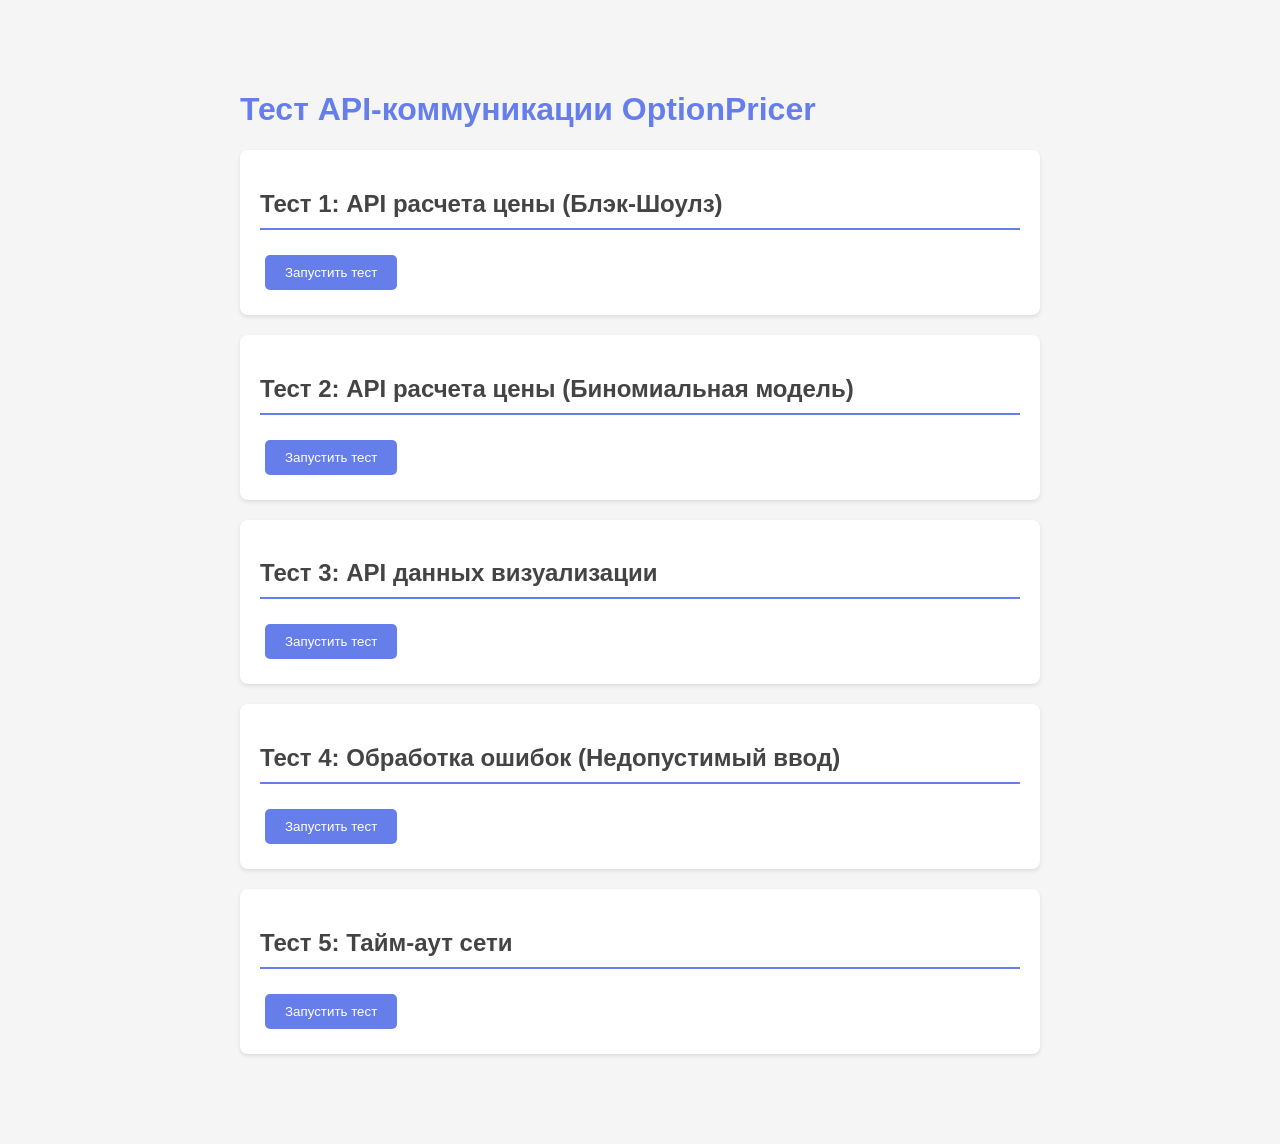
<file: web/test_api_communication.html>
<!DOCTYPE html>
<html lang="ru">
<head>
    <meta charset="UTF-8">
    <meta name="viewport" content="width=device-width, initial-scale=1.0">
    <title>Тест API-коммуникации - OptionPricer</title>
    <style>
        body {
            font-family: Arial, sans-serif;
            max-width: 800px;
            margin: 50px auto;
            padding: 20px;
            background: #f5f5f5;
        }
        .test-section {
            background: white;
            padding: 20px;
            margin-bottom: 20px;
            border-radius: 8px;
            box-shadow: 0 2px 4px rgba(0,0,0,0.1);
        }
        h1 {
            color: #667eea;
        }
        h2 {
            color: #444;
            border-bottom: 2px solid #667eea;
            padding-bottom: 10px;
        }
        button {
            background: #667eea;
            color: white;
            border: none;
            padding: 10px 20px;
            border-radius: 5px;
            cursor: pointer;
            margin: 5px;
        }
        button:hover {
            background: #5568d3;
        }
        button:disabled {
            background: #ccc;
            cursor: not-allowed;
        }
        .result {
            background: #f8f9ff;
            padding: 15px;
            border-radius: 5px;
            margin-top: 10px;
            white-space: pre-wrap;
            font-family: monospace;
            font-size: 12px;
        }
        .success {
            border-left: 4px solid #43e97b;
        }
        .error {
            border-left: 4px solid #e74c3c;
        }
        .loading {
            display: inline-block;
            width: 16px;
            height: 16px;
            border: 3px solid rgba(102, 126, 234, 0.3);
            border-radius: 50%;
            border-top-color: #667eea;
            animation: spin 1s ease-in-out infinite;
            vertical-align: middle;
            margin-right: 8px;
        }
        @keyframes spin {
            to { transform: rotate(360deg); }
        }
    </style>
</head>
<body>
    <h1>Тест API-коммуникации OptionPricer</h1>
    
    <div class="test-section">
        <h2>Тест 1: API расчета цены (Блэк-Шоулз)</h2>
        <button id="testPrice1" onclick="testPriceAPI1()">Запустить тест</button>
        <div id="result1" class="result" style="display:none;"></div>
    </div>
    
    <div class="test-section">
        <h2>Тест 2: API расчета цены (Биномиальная модель)</h2>
        <button id="testPrice2" onclick="testPriceAPI2()">Запустить тест</button>
        <div id="result2" class="result" style="display:none;"></div>
    </div>
    
    <div class="test-section">
        <h2>Тест 3: API данных визуализации</h2>
        <button id="testViz" onclick="testVisualizationAPI()">Запустить тест</button>
        <div id="result3" class="result" style="display:none;"></div>
    </div>
    
    <div class="test-section">
        <h2>Тест 4: Обработка ошибок (Недопустимый ввод)</h2>
        <button id="testError" onclick="testErrorHandling()">Запустить тест</button>
        <div id="result4" class="result" style="display:none;"></div>
    </div>
    
    <div class="test-section">
        <h2>Тест 5: Тайм-аут сети</h2>
        <button id="testTimeout" onclick="testTimeout()">Запустить тест</button>
        <div id="result5" class="result" style="display:none;"></div>
    </div>

    <script>
        async function testPriceAPI1() {
            const btn = document.getElementById('testPrice1');
            const result = document.getElementById('result1');
            
            btn.disabled = true;
            btn.innerHTML = '<span class="loading"></span>Тестирование...';
            result.style.display = 'block';
            result.className = 'result';
            result.textContent = 'Отправка запроса...';
            
            try {
                const response = await fetch('/api/price', {
                    method: 'POST',
                    headers: {
                        'Content-Type': 'application/json'
                    },
                    body: JSON.stringify({
                        model: 'black-scholes',
                        option_type: 'call',
                        spot_price: 100.0,
                        strike_price: 105.0,
                        time_to_maturity: 1.0,
                        risk_free_rate: 0.05,
                        volatility: 0.2
                    })
                });
                
                const data = await response.json();
                
                result.className = 'result ' + (response.ok ? 'success' : 'error');
                result.textContent = 'Статус-код: ' + response.status + '\n\nДанные ответа:\n' + JSON.stringify(data, null, 2);
                
            } catch (error) {
                result.className = 'result error';
                result.textContent = 'Ошибка: ' + error.message;
            } finally {
                btn.disabled = false;
                btn.innerHTML = 'Запустить тест';
            }
        }
        
        async function testPriceAPI2() {
            const btn = document.getElementById('testPrice2');
            const result = document.getElementById('result2');
            
            btn.disabled = true;
            btn.innerHTML = '<span class="loading"></span>Тестирование...';
            result.style.display = 'block';
            result.className = 'result';
            result.textContent = 'Отправка запроса...';
            
            try {
                const response = await fetch('/api/price', {
                    method: 'POST',
                    headers: {
                        'Content-Type': 'application/json'
                    },
                    body: JSON.stringify({
                        model: 'binomial-tree',
                        option_type: 'put',
                        spot_price: 100.0,
                        strike_price: 105.0,
                        time_to_maturity: 1.0,
                        risk_free_rate: 0.05,
                        volatility: 0.2,
                        binomial_steps: 100
                    })
                });
                
                const data = await response.json();
                
                result.className = 'result ' + (response.ok ? 'success' : 'error');
                result.textContent = 'Статус-код: ' + response.status + '\n\nДанные ответа:\n' + JSON.stringify(data, null, 2);
                
            } catch (error) {
                result.className = 'result error';
                result.textContent = 'Ошибка: ' + error.message;
            } finally {
                btn.disabled = false;
                btn.innerHTML = 'Запустить тест';
            }
        }
        
        async function testVisualizationAPI() {
            const btn = document.getElementById('testViz');
            const result = document.getElementById('result3');
            
            btn.disabled = true;
            btn.innerHTML = '<span class="loading"></span>Тестирование...';
            result.style.display = 'block';
            result.className = 'result';
            result.textContent = 'Отправка запроса...';
            
            try {
                const response = await fetch('/api/visualize', {
                    method: 'POST',
                    headers: {
                        'Content-Type': 'application/json'
                    },
                    body: JSON.stringify({
                        model: 'black-scholes',
                        option_type: 'call',
                        spot_price: 100.0,
                        strike_price: 105.0,
                        time_to_maturity: 1.0,
                        risk_free_rate: 0.05,
                        volatility: 0.2,
                        points: 30
                    })
                });
                
                const data = await response.json();
                
                result.className = 'result ' + (response.ok ? 'success' : 'error');
                
                // Упрощенное отображение (показывает только количество точек данных)
                if (data.visualization_data) {
                    const vizData = data.visualization_data;
                    const summary = {
                        success: data.success,
                        model: data.model,
                        computation_time_ms: data.computation_time_ms,
                        price_curve_points: vizData.price_curve ? vizData.price_curve.x.length : 0,
                        greeks_curves: vizData.greeks_curves ? Object.keys(vizData.greeks_curves) : []
                    };
                    result.textContent = 'Статус-код: ' + response.status + '\n\nСводка ответа:\n' + JSON.stringify(summary, null, 2);
                } else {
                    result.textContent = 'Статус-код: ' + response.status + '\n\nДанные ответа:\n' + JSON.stringify(data, null, 2);
                }
                
            } catch (error) {
                result.className = 'result error';
                result.textContent = 'Ошибка: ' + error.message;
            } finally {
                btn.disabled = false;
                btn.innerHTML = 'Запустить тест';
            }
        }
        
        async function testErrorHandling() {
            const btn = document.getElementById('testError');
            const result = document.getElementById('result4');
            
            btn.disabled = true;
            btn.innerHTML = '<span class="loading"></span>Тестирование...';
            result.style.display = 'block';
            result.className = 'result';
            result.textContent = 'Отправка запроса (с недопустимыми данными)...';
            
            try {
                const response = await fetch('/api/price', {
                    method: 'POST',
                    headers: {
                        'Content-Type': 'application/json'
                    },
                    body: JSON.stringify({
                        model: 'black-scholes',
                        option_type: 'call',
                        spot_price: -100.0,  // Недопустимо: отрицательное число
                        strike_price: 105.0,
                        time_to_maturity: -1.0,  // Недопустимо: отрицательное число
                        risk_free_rate: 0.05,
                        volatility: -0.2  // Недопустимо: отрицательное число
                    })
                });
                
                const data = await response.json();
                
                result.className = 'result ' + (response.status === 400 ? 'success' : 'error');
                result.textContent = 'Статус-код: ' + response.status + ' (ожидается: 400)\n\nДанные ответа:\n' + JSON.stringify(data, null, 2);
                
            } catch (error) {
                result.className = 'result error';
                result.textContent = 'Ошибка: ' + error.message;
            } finally {
                btn.disabled = false;
                btn.innerHTML = 'Запустить тест';
            }
        }
        
        async function testTimeout() {
            const btn = document.getElementById('testTimeout');
            const result = document.getElementById('result5');
            
            btn.disabled = true;
            btn.innerHTML = '<span class="loading"></span>Тестирование...';
            result.style.display = 'block';
            result.className = 'result';
            result.textContent = 'Тестирование обработки тайм-аута (тайм-аут 1 секунда)...';
            
            try {
                const controller = new AbortController();
                const timeoutId = setTimeout(() => controller.abort(), 1000);
                
                const response = await fetch('/api/price', {
                    method: 'POST',
                    headers: {
                        'Content-Type': 'application/json'
                    },
                    body: JSON.stringify({
                        model: 'binomial-tree',
                        option_type: 'call',
                        spot_price: 100.0,
                        strike_price: 105.0,
                        time_to_maturity: 1.0,
                        risk_free_rate: 0.05,
                        volatility: 0.2,
                        binomial_steps: 1000  // Большое количество шагов может привести к длительному расчету
                    }),
                    signal: controller.signal
                });
                
                clearTimeout(timeoutId);
                const data = await response.json();
                
                result.className = 'result success';
                result.textContent = 'Запрос завершен до тайм-аута\nСтатус-код: ' + response.status + '\n\nДанные ответа:\n' + JSON.stringify(data, null, 2);
                
            } catch (error) {
                if (error.name === 'AbortError') {
                    result.className = 'result success';
                    result.textContent = '✓ Обработка тайм-аута работает нормально\nТип ошибки: ' + error.name + '\nСообщение об ошибке: Запрос прерван';
                } else {
                    result.className = 'result error';
                    result.textContent = 'Ошибка: ' + error.message;
                }
            } finally {
                btn.disabled = false;
                btn.innerHTML = 'Запустить тест';
            }
        }
    </script>
</body>
</html>
</file>
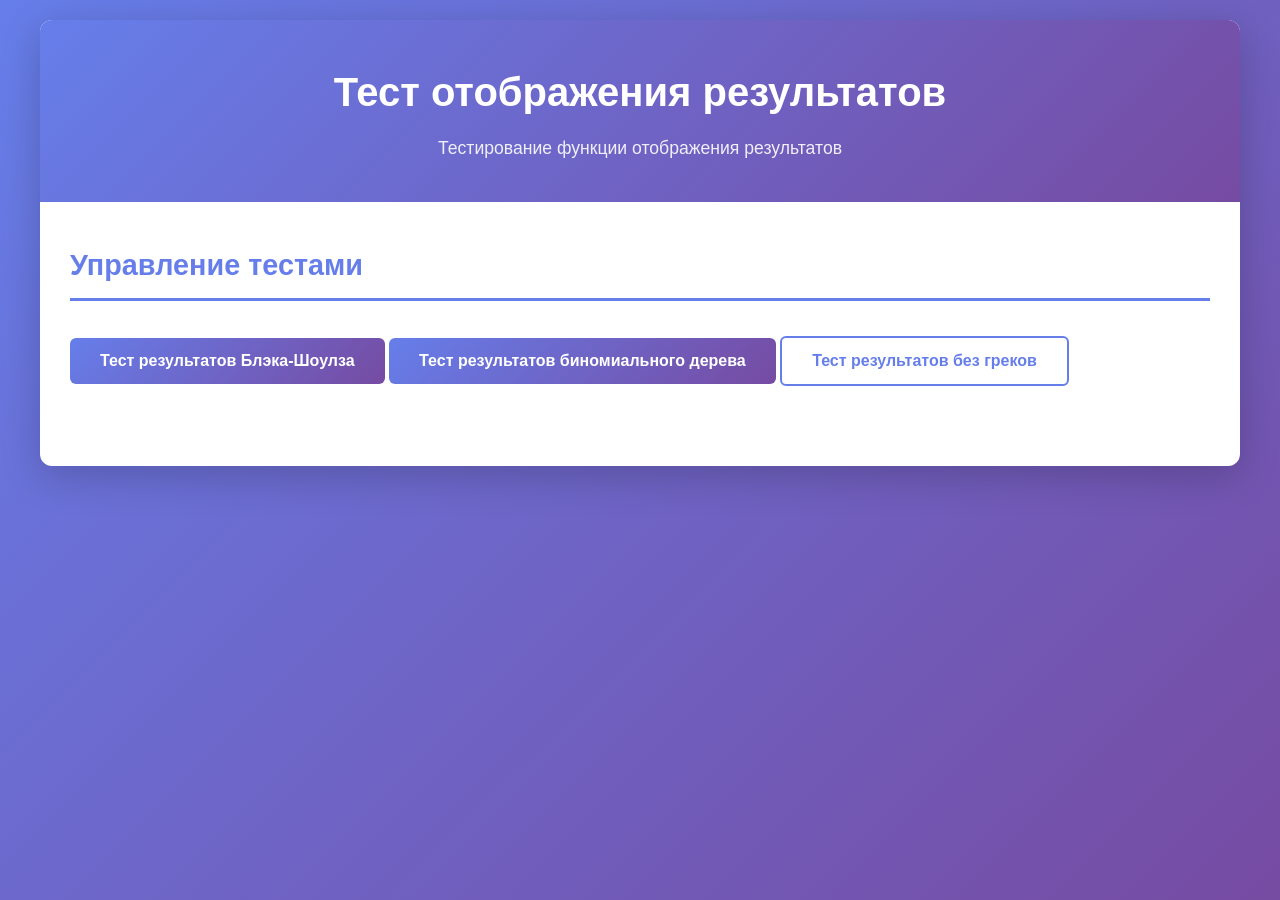
<file: web/test_results.html>
<!DOCTYPE html>
<html lang="ru">
<head>
    <meta charset="UTF-8">
    <meta name="viewport" content="width=device-width, initial-scale=1.0">
    <title>Тест отображения результатов - OptionPricer</title>
    <link rel="stylesheet" href="style.css">
</head>
<body>
    <div class="container">
        <header>
            <h1>Тест отображения результатов</h1>
            <p class="subtitle">Тестирование функции отображения результатов</p>
        </header>

        <main>
            <section class="input-section">
                <h2>Управление тестами</h2>
                <button onclick="testBlackScholesResults()" class="btn btn-primary">
                    Тест результатов Блэка-Шоулза
                </button>
                <button onclick="testBinomialResults()" class="btn btn-primary" style="margin-top: 10px;">
                    Тест результатов биномиального дерева
                </button>
                <button onclick="testWithoutGreeks()" class="btn btn-secondary" style="margin-top: 10px;">
                    Тест результатов без греков
                </button>
            </section>

            <section class="results-section" id="resultsSection" style="display: none;">
                <h2>Результаты расчета</h2>
                <div id="resultsContent">
                    <!-- Результаты будут вставлены динамически через JavaScript -->
                </div>
            </section>
        </main>
    </div>

    <script>
        // Форматирование числа до четырех десятичных знаков
        function formatNumber(value) {
            if (typeof value !== 'number' || isNaN(value)) {
                return 'N/A';
            }
            return value.toFixed(4);
        }

        // Отображение результатов расчета
        function displayResults(result) {
            const resultsSection = document.getElementById('resultsSection');
            const resultsContent = document.getElementById('resultsContent');
            
            const html = `
                <div class="results-header">
                    <div class="model-info">
                        Модель: ${result.model || 'Unknown'}
                    </div>
                    <div class="computation-time">
                        Время расчета: ${result.computation_time_ms || 0} мс
                    </div>
                </div>
                
                <div class="results-grid">
                    <div class="result-card">
                        <h3>Цена опциона</h3>
                        <div class="price-highlight">
                            <span class="price-label">Стоимость опциона</span>
                            ${formatNumber(result.option_price)}
                        </div>
                        <table class="result-table">
                            <thead>
                                <tr>
                                    <th>Параметр</th>
                                    <th>Значение</th>
                                </tr>
                            </thead>
                            <tbody>
                                <tr>
                                    <td>Цена опциона</td>
                                    <td class="result-value">${formatNumber(result.option_price)}</td>
                                </tr>
                            </tbody>
                        </table>
                    </div>
                    
                    ${result.greeks ? `
                    <div class="result-card">
                        <h3>Греки (Greeks)</h3>
                        <table class="result-table">
                            <thead>
                                <tr>
                                    <th>Грек</th>
                                    <th>Значение</th>
                                    <th>Описание</th>
                                </tr>
                            </thead>
                            <tbody>
                                <tr>
                                    <td>Delta (Δ)</td>
                                    <td class="result-value">${formatNumber(result.greeks.delta)}</td>
                                    <td>Чувствительность к цене</td>
                                </tr>
                                <tr>
                                    <td>Gamma (Γ)</td>
                                    <td class="result-value">${formatNumber(result.greeks.gamma)}</td>
                                    <td>Скорость изменения Delta</td>
                                </tr>
                                <tr>
                                    <td>Theta (Θ)</td>
                                    <td class="result-value">${formatNumber(result.greeks.theta)}</td>
                                    <td>Временной распад</td>
                                </tr>
                                <tr>
                                    <td>Vega (ν)</td>
                                    <td class="result-value">${formatNumber(result.greeks.vega)}</td>
                                    <td>Чувствительность к волатильности</td>
                                </tr>
                                <tr>
                                    <td>Rho (ρ)</td>
                                    <td class="result-value">${formatNumber(result.greeks.rho)}</td>
                                    <td>Чувствительность к ставке</td>
                                </tr>
                            </tbody>
                        </table>
                    </div>
                    ` : ''}
                </div>
            `;
            
            resultsContent.innerHTML = html;
            resultsSection.style.display = 'block';
            resultsSection.scrollIntoView({ behavior: 'smooth', block: 'start' });
        }

        // Тест результатов Блэка-Шоулза
        function testBlackScholesResults() {
            const result = {
                success: true,
                model: 'Black-Scholes',
                option_price: 8.9162,
                greeks: {
                    delta: 0.5596,
                    gamma: 0.0184,
                    theta: -6.4135,
                    vega: 36.7311,
                    rho: 51.8644
                },
                computation_time_ms: 12
            };
            displayResults(result);
        }

        // Тест результатов биномиального дерева
        function testBinomialResults() {
            const result = {
                success: true,
                model: 'Биномиальное дерево (100 шагов)',
                option_price: 8.9245,
                greeks: {
                    delta: 0.5601,
                    gamma: 0.0185,
                    theta: -6.4289,
                    vega: 36.7892,
                    rho: 51.9123
                },
                computation_time_ms: 145
            };
            displayResults(result);
        }

        // Тест результатов без греков
        function testWithoutGreeks() {
            const result = {
                success: true,
                model: 'Black-Scholes',
                option_price: 12.3456,
                computation_time_ms: 8
            };
            displayResults(result);
        }
    </script>
</body>
</html>
</file>
<file: web/style.css>
/* Глобальные стили */
* {
    margin: 0;
    padding: 0;
    box-sizing: border-box;
}

body {
    font-family: -apple-system, BlinkMacSystemFont, 'Segoe UI', Roboto, 'Helvetica Neue', Arial, sans-serif;
    line-height: 1.6;
    color: #333;
    background: linear-gradient(135deg, #667eea 0%, #764ba2 100%);
    min-height: 100vh;
    padding: 20px;
}

.container {
    max-width: 1200px;
    margin: 0 auto;
    background: white;
    border-radius: 12px;
    box-shadow: 0 10px 40px rgba(0, 0, 0, 0.2);
    overflow: hidden;
}

/* Стили заголовка */
header {
    background: linear-gradient(135deg, #667eea 0%, #764ba2 100%);
    color: white;
    padding: 40px 30px;
    text-align: center;
}

header h1 {
    font-size: 2.5rem;
    margin-bottom: 10px;
    font-weight: 700;
}

header .subtitle {
    font-size: 1.1rem;
    opacity: 0.9;
}

/* Основная область контента */
main {
    padding: 40px 30px;
}

section {
    margin-bottom: 40px;
}

section h2 {
    font-size: 1.8rem;
    color: #667eea;
    margin-bottom: 25px;
    padding-bottom: 10px;
    border-bottom: 3px solid #667eea;
}

/* Стили формы */
.form-group {
    margin-bottom: 25px;
}

.form-group label {
    display: block;
    font-weight: 600;
    margin-bottom: 8px;
    color: #444;
    font-size: 1rem;
}

.form-group input,
.form-group select {
    width: 100%;
    padding: 12px 15px;
    border: 2px solid #e0e0e0;
    border-radius: 6px;
    font-size: 1rem;
    transition: all 0.3s ease;
    background: white;
}

.form-group input:focus,
.form-group select:focus {
    outline: none;
    border-color: #667eea;
    box-shadow: 0 0 0 3px rgba(102, 126, 234, 0.1);
}

.form-group input:invalid:not(:placeholder-shown) {
    border-color: #e74c3c;
}

.form-group .help-text {
    display: block;
    font-size: 0.85rem;
    color: #777;
    margin-top: 5px;
    font-style: italic;
}

/* Отображение ошибок */
.error-display {
    background: #fee;
    border: 2px solid #e74c3c;
    border-radius: 6px;
    padding: 15px;
    margin-bottom: 20px;
}

.error-display h4 {
    color: #c0392b;
    margin-bottom: 10px;
    font-size: 1.1rem;
}

.error-display ul {
    list-style-position: inside;
    color: #e74c3c;
}

.error-display li {
    margin-bottom: 5px;
}

/* Стили кнопок */
.form-actions {
    display: flex;
    gap: 15px;
    margin-top: 30px;
}

.btn {
    padding: 14px 30px;
    border: none;
    border-radius: 6px;
    font-size: 1rem;
    font-weight: 600;
    cursor: pointer;
    transition: all 0.3s ease;
    flex: 1;
}

.btn-primary {
    background: linear-gradient(135deg, #667eea 0%, #764ba2 100%);
    color: white;
}

.btn-primary:hover {
    transform: translateY(-2px);
    box-shadow: 0 5px 20px rgba(102, 126, 234, 0.4);
}

.btn-primary:active {
    transform: translateY(0);
}

.btn-primary:disabled {
    background: #ccc;
    cursor: not-allowed;
    transform: none;
}

.btn-secondary {
    background: white;
    color: #667eea;
    border: 2px solid #667eea;
}

.btn-secondary:hover {
    background: #f8f9ff;
}

/* Область результатов и визуализации */
.results-section,
.visualization-section {
    background: #f8f9ff;
    padding: 30px;
    border-radius: 8px;
    border: 2px solid #e0e0e0;
}

/* Стили отображения результатов */
.results-header {
    display: flex;
    justify-content: space-between;
    align-items: center;
    margin-bottom: 25px;
    padding: 15px;
    background: white;
    border-radius: 6px;
    border-left: 4px solid #667eea;
}

.results-header .model-info {
    font-size: 1.1rem;
    font-weight: 600;
    color: #667eea;
}

.results-header .computation-time {
    font-size: 0.9rem;
    color: #777;
}

.results-grid {
    display: grid;
    grid-template-columns: 1fr;
    gap: 25px;
}

.result-card {
    background: white;
    border-radius: 8px;
    padding: 25px;
    box-shadow: 0 2px 8px rgba(0, 0, 0, 0.1);
}

.result-card h3 {
    font-size: 1.3rem;
    color: #444;
    margin-bottom: 20px;
    padding-bottom: 10px;
    border-bottom: 2px solid #e0e0e0;
}

.result-table {
    width: 100%;
    border-collapse: collapse;
}

.result-table th,
.result-table td {
    padding: 12px 15px;
    text-align: left;
    border-bottom: 1px solid #e0e0e0;
}

.result-table th {
    background: #f8f9ff;
    font-weight: 600;
    color: #667eea;
    font-size: 0.95rem;
    text-transform: uppercase;
    letter-spacing: 0.5px;
}

.result-table td {
    font-size: 1rem;
    color: #333;
}

.result-table tr:last-child td {
    border-bottom: none;
}

.result-table tr:hover {
    background: #f8f9ff;
}

.result-value {
    font-weight: 600;
    color: #667eea;
    font-size: 1.1rem;
}

.price-highlight {
    font-size: 1.8rem;
    font-weight: 700;
    color: #667eea;
    text-align: center;
    padding: 20px;
    background: linear-gradient(135deg, rgba(102, 126, 234, 0.1) 0%, rgba(118, 75, 162, 0.1) 100%);
    border-radius: 8px;
    margin-bottom: 20px;
}

.price-label {
    font-size: 0.9rem;
    color: #777;
    font-weight: 400;
    display: block;
    margin-bottom: 10px;
}

/* Стили подвала */
footer {
    background: #f5f5f5;
    padding: 20px 30px;
    text-align: center;
    color: #777;
    font-size: 0.9rem;
    border-top: 1px solid #e0e0e0;
}

/* Анимация загрузки */
.loading {
    display: inline-block;
    width: 20px;
    height: 20px;
    border: 3px solid rgba(255, 255, 255, 0.3);
    border-radius: 50%;
    border-top-color: white;
    animation: spin 1s ease-in-out infinite;
    vertical-align: middle;
    margin-right: 8px;
}

@keyframes spin {
    to { transform: rotate(360deg); }
}

/* Недопустимое состояние поля ввода */
.form-group input.invalid,
.form-group select.invalid {
    border-color: #e74c3c;
    background-color: #fee;
}

/* Отключенное состояние */
input:disabled,
select:disabled {
    background-color: #f5f5f5;
    cursor: not-allowed;
    opacity: 0.6;
}

/* Стили графиков визуализации */
.charts-grid {
    display: grid;
    grid-template-columns: 1fr;
    gap: 30px;
}

.chart-container {
    background: white;
    border-radius: 8px;
    padding: 25px;
    box-shadow: 0 2px 8px rgba(0, 0, 0, 0.1);
}

.chart-container h3 {
    font-size: 1.3rem;
    color: #444;
    margin-bottom: 20px;
    padding-bottom: 10px;
    border-bottom: 2px solid #e0e0e0;
}

.chart-container canvas {
    max-height: 400px;
}

/* Адаптивный дизайн */
@media (max-width: 768px) {
    body {
        padding: 10px;
    }

    header h1 {
        font-size: 2rem;
    }

    header .subtitle {
        font-size: 1rem;
    }

    main {
        padding: 20px 15px;
    }

    section h2 {
        font-size: 1.5rem;
    }

    .form-actions {
        flex-direction: column;
    }

    .btn {
        width: 100%;
    }

    .results-header {
        flex-direction: column;
        align-items: flex-start;
        gap: 10px;
    }

    .result-table th,
    .result-table td {
        padding: 10px;
        font-size: 0.9rem;
    }

    .price-highlight {
        font-size: 1.5rem;
    }
}
</file>
